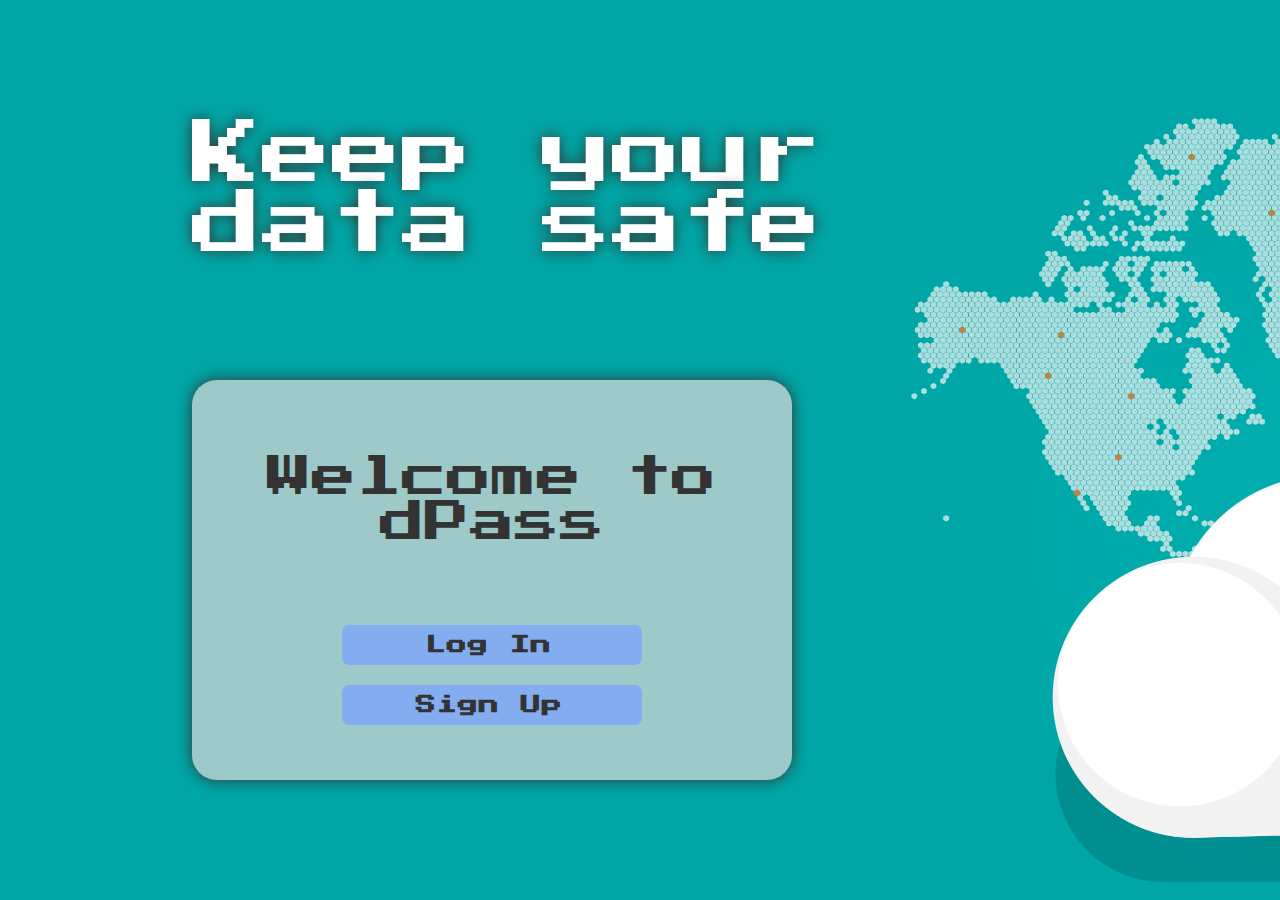
<file: index.html>
<!DOCTYPE html>
<html lang="en" dir="ltr">
  <head>
    <meta charset="utf-8">
    <link rel="stylesheet" type="text/css" href="./css/styling.css">
    <link rel="preconnect" href="https://fonts.googleapis.com">
    <link rel="preconnect" href="https://fonts.gstatic.com" crossorigin>
    <link href="https://fonts.googleapis.com/css2?family=Press+Start+2P&display=swap" rel="stylesheet">
    <title>dPass</title>
  </head>
  <body class="bg-image">
    <h1 class="title">Keep your data safe</h1>
    <div class="container" style="width: 600px; height: 400px">
      <div class="header">
        <h1>Welcome to dPass</h1>
      </div>
      <div class="main">
        <div>
          <form action='./main/login.php'>
            <button type='submit' value='LogIn'>Log In</button>
          </form>
        </div>
        <div>
          <form action='./main/signUp.php'>
            <button type='submit' value='Sign Up'>Sign Up</button>
          </form>
        </div>
      </div>
    </div>
  </body>
</html>
</file>
<file: css/styling.css>
html, body, div, span, applet, object, iframe,
h1, h2, h3, h4, h5, h6, p, blockquote, pre,
a, abbr, acronym, address, big, cite, code,
del, dfn, em, img, ins, kbd, q, s, samp,
small, strike, strong, sub, sup, tt, var,
b, u, i, center,
dl, dt, dd, ol, ul, li,
fieldset, form, label, legend,
table, caption, tbody, tfoot, thead, tr, th, td,
article, aside, canvas, details, embed,
figure, figcaption, footer, header, hgroup,
menu, nav, output, ruby, section, summary,
time, mark, audio, video {
	margin: 0;
	padding: 0;
	border: 0;
	font-size: 100%;
	font: inherit;
	vertical-align: baseline;
}
/* HTML5 display-role reset for older browsers */
article, aside, details, figcaption, figure,
footer, header, hgroup, menu, nav, section {
	display: block;
}
body {
	line-height: 1;
}
ol, ul {
	list-style: none;
}
blockquote, q {
	quotes: none;
}
blockquote:before, blockquote:after,
q:before, q:after {
	content: '';
	content: none;
}
table {
	border-collapse: collapse;
	border-spacing: 0;
}

body{
    background-repeat: no-repeat;
    overflow: hidden;
		font-family: 'Press Start 2P';
}

.bg-image {
	background-image: url("./../images/bc4.jpg");
	background-repeat: no-repeat;
  overflow: hidden;
}

.title {
	font-size: 70px;
	margin: 120px 15%;
	color: white;
	text-shadow: 0 0 15px #333;
}

.container {
    width: 380px;
    margin: 6% 15%;
    border-radius: 25px;
    background-color: rgba(224, 216, 216, 0.7);
    box-shadow: 0 0 15px #333;
}

.header {
    text-align: center;
    padding-top: 75px;
}

.header h1 {
    color: #333;
    font-size: 45px;
    margin-bottom: 80px;
}

.main {
    text-align: center;
}

.main input{
    width: 300px;
    height: 40px;
    border: none;
    border-radius: 7px;
    outline: none;
    padding-left: 10px;
    box-sizing: border-box;
    font-size: 15px;
    color: #333;
    margin-bottom: 25px;
}

.main button {
		color: #333;
		width: 300px;
		height: 40px;
		border: none;
		border-radius: 7px;
		outline: none;
		padding-left: 10px;
		box-sizing: border-box;
		font-size: 20px;
    padding-left: 0;
    background-color: #83acf1;
    letter-spacing: 1px;
    font-weight: bold;
		font-family: 'Press Start 2P';
    margin-bottom: 20px;
}

.signUp {
	padding-bottom: 20px;
}

.link {
	text-decoration: none;
	color: #333;
}

.link:hover {
	text-decoration: underline;
	color: #83acf1;
}

.main button:hover {
    box-shadow: 2px 2px 5px #555;
    background-color: #7799d4;
}

.main input:hover {
    box-shadow: 2px 2px 5px #555;
    background-color: #ddd;
}

input::placeholder {
	font-family: 'Press Start 2P';  
}

.main span {
    position: relative;
}

.errorMessage {
	margin-bottom: 20px;
	color: red;
	text-align: center;
}
</file>
